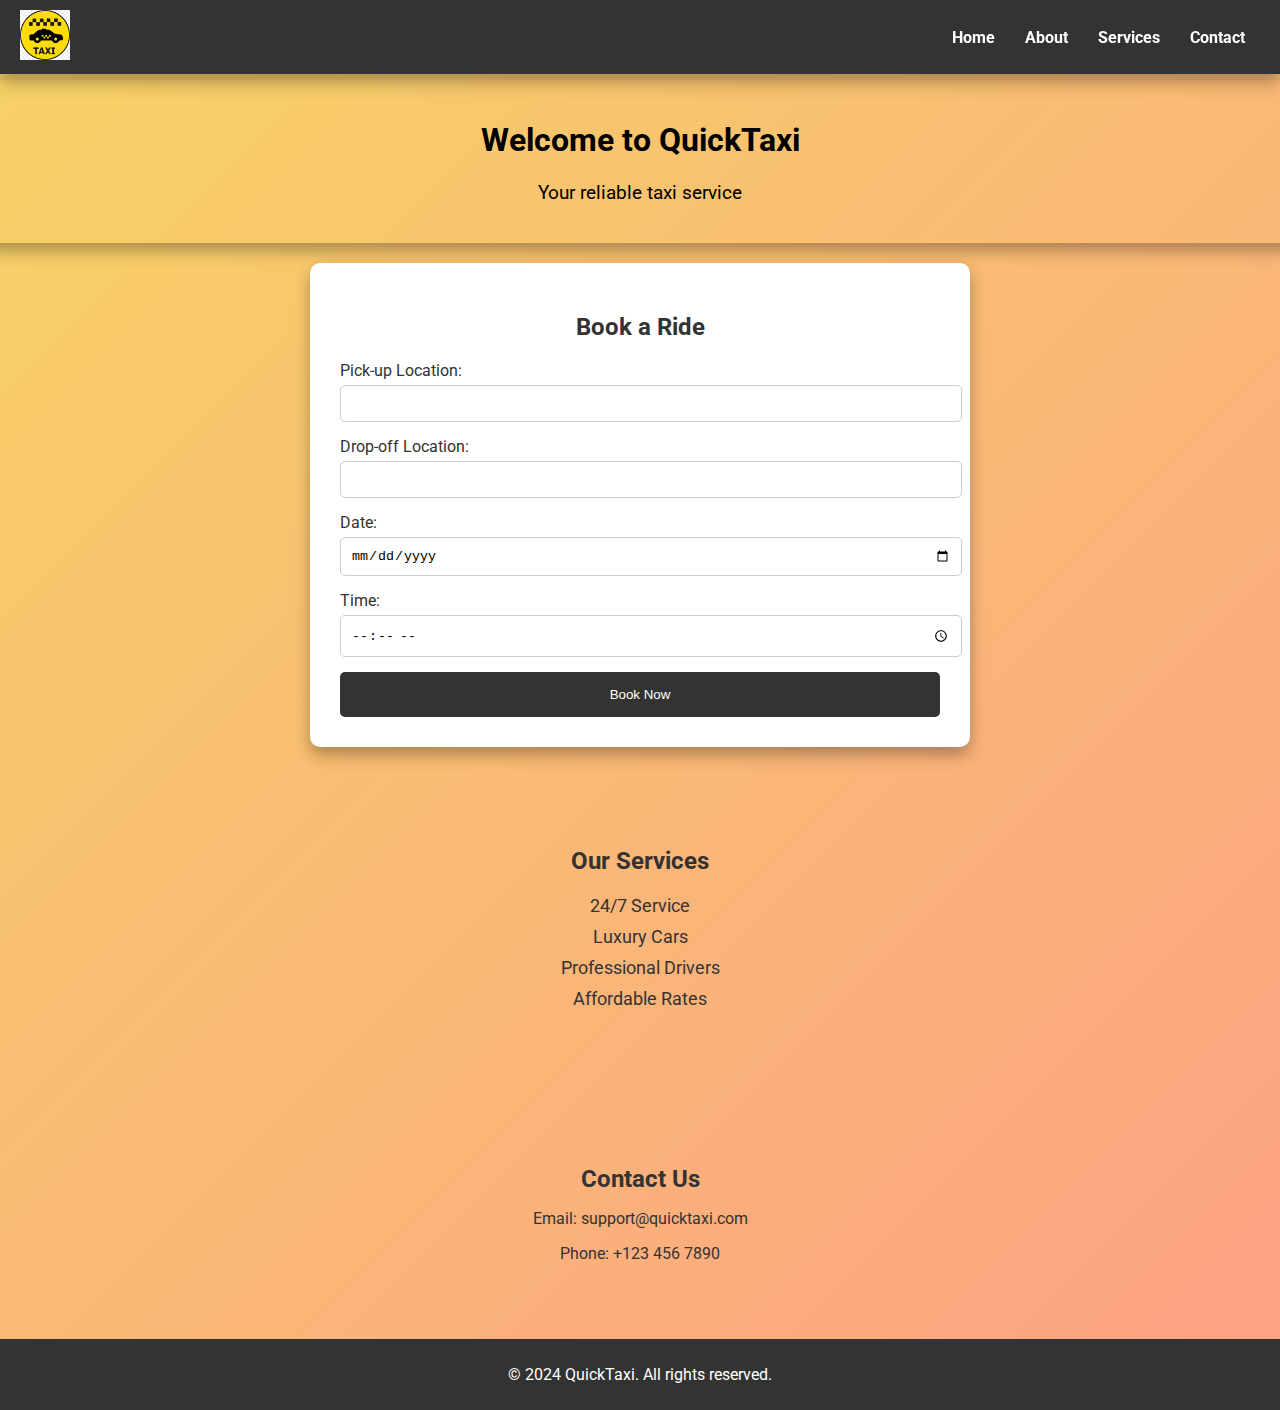
<file: index.html>
<!DOCTYPE html>
<html lang="en">
<head>
    <meta charset="UTF-8">
    <meta name="viewport" content="width=device-width, initial-scale=1.0">
    <title>QuickTaxi - Book Your Ride</title>
    <link rel="stylesheet" href="styles.css">
</head>
<body>
    <header>
        <div class="logo">
            <img src="logo.png" alt="QuickTaxi Logo">
        </div>
        <nav>
            <ul>
                <li><a href="#">Home</a></li>
                <li><a href="#">About</a></li>
                <li><a href="#">Services</a></li>
                <li><a href="#">Contact</a></li>
            </ul>
        </nav>
    </header>

    <main>
        <section class="hero">
            <div class="hero-content">
                <h1>Welcome to QuickTaxi</h1>
                <p>Your reliable taxi service</p>
            </div>
        </section>

        <section class="booking-form">
            <h2>Book a Ride</h2>
            <form>
                <div class="form-group">
                    <label for="pickup">Pick-up Location:</label>
                    <input type="text" id="pickup" name="pickup" required>
                </div>
                <div class="form-group">
                    <label for="dropoff">Drop-off Location:</label>
                    <input type="text" id="dropoff" name="dropoff" required>
                </div>
                <div class="form-group">
                    <label for="date">Date:</label>
                    <input type="date" id="date" name="date" required>
                </div>
                <div class="form-group">
                    <label for="time">Time:</label>
                    <input type="time" id="time" name="time" required>
                </div>
                <button type="submit">Book Now</button>
            </form>
        </section>

        <section class="services">
            <h2>Our Services</h2>
            <ul>
                <li>24/7 Service</li>
                <li>Luxury Cars</li>
                <li>Professional Drivers</li>
                <li>Affordable Rates</li>
            </ul>
        </section>

        <section class="contact">
            <h2>Contact Us</h2>
            <p>Email: support@quicktaxi.com</p>
            <p>Phone: +123 456 7890</p>
        </section>
    </main>

    <footer>
        <p>&copy; 2024 QuickTaxi. All rights reserved.</p>
    </footer>
</body>
</html>
</file>
<file: styles.css>
@import url('https://fonts.googleapis.com/css2?family=Roboto:wght@400;700&display=swap');

body {
    font-family: 'Roboto', sans-serif;
    margin: 0;
    padding: 0;
    background: linear-gradient(135deg, #f6d365 0%, #fda085 100%);
    color: #333;
    display: flex;
    flex-direction: column;
    align-items: center;
    min-height: 100vh;
}

header {
    background: #333;
    color: white;
    width: 100%;
    padding: 10px 0;
    display: flex;
    justify-content: space-between;
    align-items: center;
    box-shadow: 0 8px 16px rgba(0, 0, 0, 0.3);
    position: fixed;
    top: 0;
    z-index: 1000;
}

header .logo img {
    height: 50px;
    margin-left: 20px;
}

header nav ul {
    list-style: none;
    display: flex;
    margin-right: 20px;
}

header nav ul li {
    margin: 0 15px;
}

header nav ul li a {
    color: white;
    text-decoration: none;
    font-weight: 700;
}

main {
    margin-top: 80px;
    width: 100%;
    display: flex;
    flex-direction: column;
    align-items: center;
    background-image: url('https://png.pngtree.com/background/20220725/original/pngtree-set-of-colorful-taxi-car-service-transport-vector-illustration-picture-image_1752657.jpg');
}

.hero {
    background: url('https://www.vectorstock.com/royalty-free-vector/taxi-city-background-vector-2140120') no-repeat center center;
    background-size: cover;
    color: rgb(0, 0, 0);
    width: 100%;
    padding: 20px 20px;  /* Adjust padding as needed */
    text-align: center;
    box-shadow: 0 8px 16px rgba(0, 0, 0, 0.3);
    border-radius: 0 0 20px 20px;
}

.hero-content {
    animation: fadeIn 2s;
}

.hero-content h1 {
    font-size: 2rem;  /* Adjust font size as needed */
}

.hero-content p {
    font-size: 1.2rem;  /* Adjust font size as needed */
}

.booking-form {
    background: white;
    padding: 30px;
    margin: 20px auto;
    width: 80%;
    max-width: 600px;
    box-shadow: 0 8px 16px rgba(0, 0, 0, 0.3);
    border-radius: 10px;
    animation: slideUp 1s ease-out;
    background-image: url('https://static.vecteezy.com/system/resources/previews/003/284/012/original/taxi-car-skyscrapers-in-the-background-vector.jpg');
}

.booking-form h2 {
    text-align: center;
}

.booking-form .form-group {
    margin-bottom: 15px;
}

.booking-form label {
    display: block;
    margin-bottom: 5px;
}

.booking-form input {
    width: 100%;
    padding: 10px;
    border: 1px solid #ccc;
    border-radius: 5px;
    transition: border-color 0.3s;
}

.booking-form input:focus {
    border-color: #333;
}

.booking-form button {
    background-color: #333;
    color: white;
    padding: 15px;
    border: none;
    border-radius: 5px;
    cursor: pointer;
    width: 100%;
    transition: background-color 0.3s;
}

.booking-form button:hover {
    background-color: #555;
}

.services {
    text-align: center;
    margin: 40px 0;
    padding: 20px;
    width: 80%;
    max-width: 600px;
}

.services h2 {
    margin-bottom: 20px;
}

.services ul {
    list-style: none;
    padding: 0;
}

.services li {
    margin: 10px 0;
    font-size: 18px;
    animation: fadeIn 1.5s ease-out;
}

.contact {
    text-align: center;
    margin: 40px 0;
    padding: 20px;
    width: 80%;
    max-width: 600px;
}

.contact h2 {
    margin-bottom: 10px;
}

footer {
    background-color: #333;
    color: white;
    text-align: center;
    padding: 10px;
    width: 100%;
}

@keyframes fadeIn {
    from { opacity: 0; }
    to { opacity: 1; }
}

@keyframes slideUp {
    from { transform: translateY(20px); opacity: 0; }
    to { transform: translateY(0); opacity: 1; }
}
</file>
